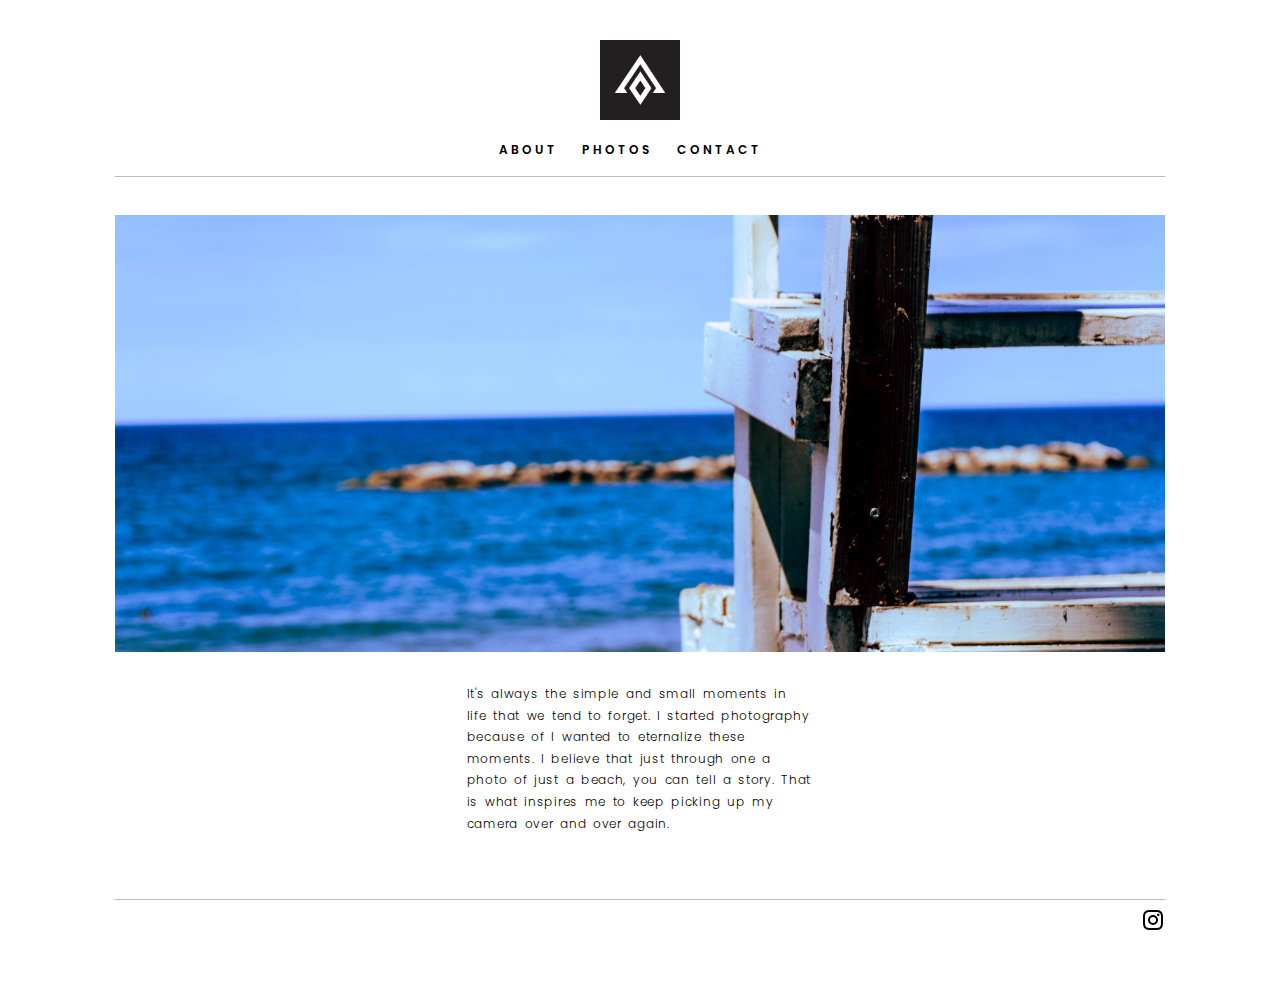
<file: index.html>
<!DOCTYPE html>
<html lang="en" dir="ltr">
  <head>
    <meta charset="utf-8">
    <title>Studio Silver</title>

    <link rel="stylesheet" href="styles\style.css">

  </head>
  <body>
    
    <section class="main">
      <div id = "container">
        <header>
          <a href="index.html"><img class = "logo" src="images\silverword_v2.png" alt="Studio Silver Logo" height="80" width="80"></a>
          <div id="mainNav">
            <nav class = "navigation">
              <a href="index.html">ABOUT</a>
              <a href="photos.html">PHOTOS</a>
              <a href="contact.html">CONTACT</a>
            </nav>
          </div>
          <hr>
        </header>

        <div class="content">
          <img class = "aboutPic" src="images\LIN76 - Copy.jpg" alt="Picture of a lakeside beach by Steven L." width="100%" height="100%">

          <div class="contentText">
            <p>It's always the simple and small moments in life that we tend to forget. I started photography because of
              I wanted to eternalize these moments. I believe that just through one
              a photo of just a beach, you can tell a story. That is what inspires
              me to keep picking up my camera over and over again.
            </p>
          </div>
        </div>

        <footer id="footer">
          <hr>

          <a class = "link" href="https://www.instagram.com/photostudiosilver/" target="_blank"><svg xmlns="http://www.w3.org/2000/svg" viewBox="0 0 24 24" width="24" height="24">
            <path fill="none" d="M0 0h24v24H0z"/>
            <path d="M12 9a3 3 0 1 0 0 6 3 3 0 0 0 0-6zm0-2a5 5 0 1 1 0 10 5 5 0 0 1 0-10zm6.5-.25a1.25 1.25 0 0 1-2.5 0 1.25 1.25 0 0 1 2.5 0zM12 4c-2.474 0-2.878.007-4.029.058-.784.037-1.31.142-1.798.332-.434.168-.747.369-1.08.703a2.89 2.89 0 0 0-.704 1.08c-.19.49-.295 1.015-.331 1.798C4.006 9.075 4 9.461 4 12c0 2.474.007 2.878.058 4.029.037.783.142 1.31.331 1.797.17.435.37.748.702 1.08.337.336.65.537 1.08.703.494.191 1.02.297 1.8.333C9.075 19.994 9.461 20 12 20c2.474 0 2.878-.007 4.029-.058.782-.037 1.309-.142 1.797-.331.433-.169.748-.37 1.08-.702.337-.337.538-.65.704-1.08.19-.493.296-1.02.332-1.8.052-1.104.058-1.49.058-4.029 0-2.474-.007-2.878-.058-4.029-.037-.782-.142-1.31-.332-1.798a2.911 2.911 0 0 0-.703-1.08 2.884 2.884 0 0 0-1.08-.704c-.49-.19-1.016-.295-1.798-.331C14.925 4.006 14.539 4 12 4zm0-2c2.717 0 3.056.01 4.122.06 1.065.05 1.79.217 2.428.465.66.254 1.216.598 1.772 1.153a4.908 4.908 0 0 1 1.153 1.772c.247.637.415 1.363.465 2.428.047 1.066.06 1.405.06 4.122 0 2.717-.01 3.056-.06 4.122-.05 1.065-.218 1.79-.465 2.428a4.883 4.883 0 0 1-1.153 1.772 4.915 4.915 0 0 1-1.772 1.153c-.637.247-1.363.415-2.428.465-1.066.047-1.405.06-4.122.06-2.717 0-3.056-.01-4.122-.06-1.065-.05-1.79-.218-2.428-.465a4.89 4.89 0 0 1-1.772-1.153 4.904 4.904 0 0 1-1.153-1.772c-.248-.637-.415-1.363-.465-2.428C2.013 15.056 2 14.717 2 12c0-2.717.01-3.056.06-4.122.05-1.066.217-1.79.465-2.428a4.88 4.88 0 0 1 1.153-1.772A4.897 4.897 0 0 1 5.45 2.525c.638-.248 1.362-.415 2.428-.465C8.944 2.013 9.283 2 12 2z"/></svg>
          </a>
        </footer>
      </div>
    </section>

    <script src ="js/main.js"></script>
  </body>
</html>
</file>
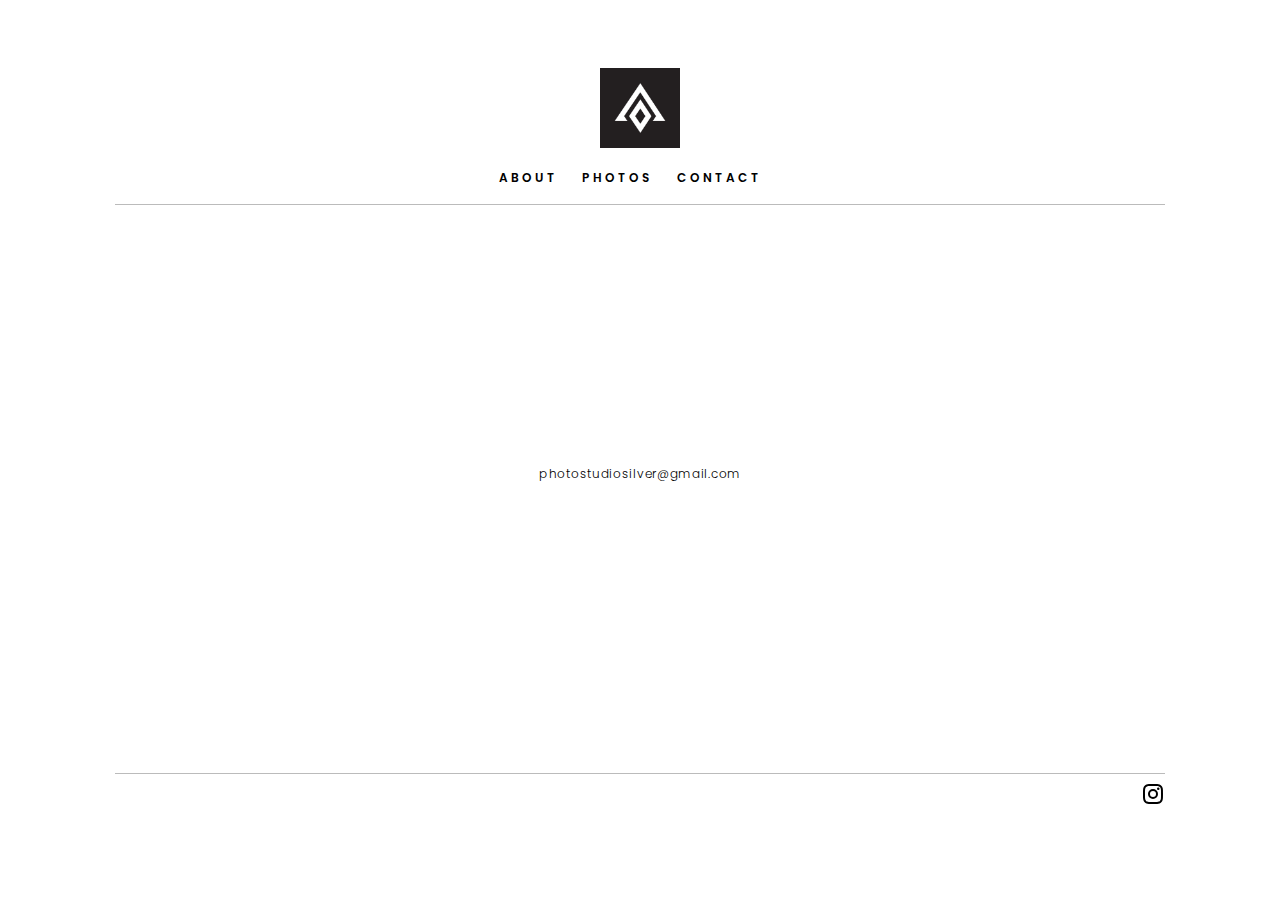
<file: contact.html>
<!DOCTYPE html>
<html lang="en" dir="ltr">
  <head>
    <meta charset="utf-8">
    <title>Studio Silver</title>

    <link rel="stylesheet" href="styles\style.css">
    

  </head>
  <body>
    
    <section class="main">
    <div id = "container">
      <header>
        <a href="index.html"><img class = "logo" src="images\silverword_v2.png" alt="Studio Silver Logo" height="80" width="80"></a>
          <div id="mainNav">
            <nav class = "navigation">
              <a href="index.html">ABOUT</a>
              <a href="photos.html">PHOTOS</a>
              <a href="contact.html">CONTACT</a>
            </nav>
          </div>
        <hr>
      </header>

      <div class="content">
        <p class = "email">photostudiosilver@gmail.com</p>
      </div>

      <footer id="footer">
        <hr>

        <a class = "link" href="https://www.instagram.com/photostudiosilver/" target="_blank"><svg xmlns="http://www.w3.org/2000/svg" viewBox="0 0 24 24" width="24" height="24">
          <path fill="none" d="M0 0h24v24H0z"/>
          <path d="M12 9a3 3 0 1 0 0 6 3 3 0 0 0 0-6zm0-2a5 5 0 1 1 0 10 5 5 0 0 1 0-10zm6.5-.25a1.25 1.25 0 0 1-2.5 0 1.25 1.25 0 0 1 2.5 0zM12 4c-2.474 0-2.878.007-4.029.058-.784.037-1.31.142-1.798.332-.434.168-.747.369-1.08.703a2.89 2.89 0 0 0-.704 1.08c-.19.49-.295 1.015-.331 1.798C4.006 9.075 4 9.461 4 12c0 2.474.007 2.878.058 4.029.037.783.142 1.31.331 1.797.17.435.37.748.702 1.08.337.336.65.537 1.08.703.494.191 1.02.297 1.8.333C9.075 19.994 9.461 20 12 20c2.474 0 2.878-.007 4.029-.058.782-.037 1.309-.142 1.797-.331.433-.169.748-.37 1.08-.702.337-.337.538-.65.704-1.08.19-.493.296-1.02.332-1.8.052-1.104.058-1.49.058-4.029 0-2.474-.007-2.878-.058-4.029-.037-.782-.142-1.31-.332-1.798a2.911 2.911 0 0 0-.703-1.08 2.884 2.884 0 0 0-1.08-.704c-.49-.19-1.016-.295-1.798-.331C14.925 4.006 14.539 4 12 4zm0-2c2.717 0 3.056.01 4.122.06 1.065.05 1.79.217 2.428.465.66.254 1.216.598 1.772 1.153a4.908 4.908 0 0 1 1.153 1.772c.247.637.415 1.363.465 2.428.047 1.066.06 1.405.06 4.122 0 2.717-.01 3.056-.06 4.122-.05 1.065-.218 1.79-.465 2.428a4.883 4.883 0 0 1-1.153 1.772 4.915 4.915 0 0 1-1.772 1.153c-.637.247-1.363.415-2.428.465-1.066.047-1.405.06-4.122.06-2.717 0-3.056-.01-4.122-.06-1.065-.05-1.79-.218-2.428-.465a4.89 4.89 0 0 1-1.772-1.153 4.904 4.904 0 0 1-1.153-1.772c-.248-.637-.415-1.363-.465-2.428C2.013 15.056 2 14.717 2 12c0-2.717.01-3.056.06-4.122.05-1.066.217-1.79.465-2.428a4.88 4.88 0 0 1 1.153-1.772A4.897 4.897 0 0 1 5.45 2.525c.638-.248 1.362-.415 2.428-.465C8.944 2.013 9.283 2 12 2z" /></svg>
        </a>
      </footer>
    </div>
  </section>

    <script src ="js/main.js"></script>
  </body>
</html>
</file>
